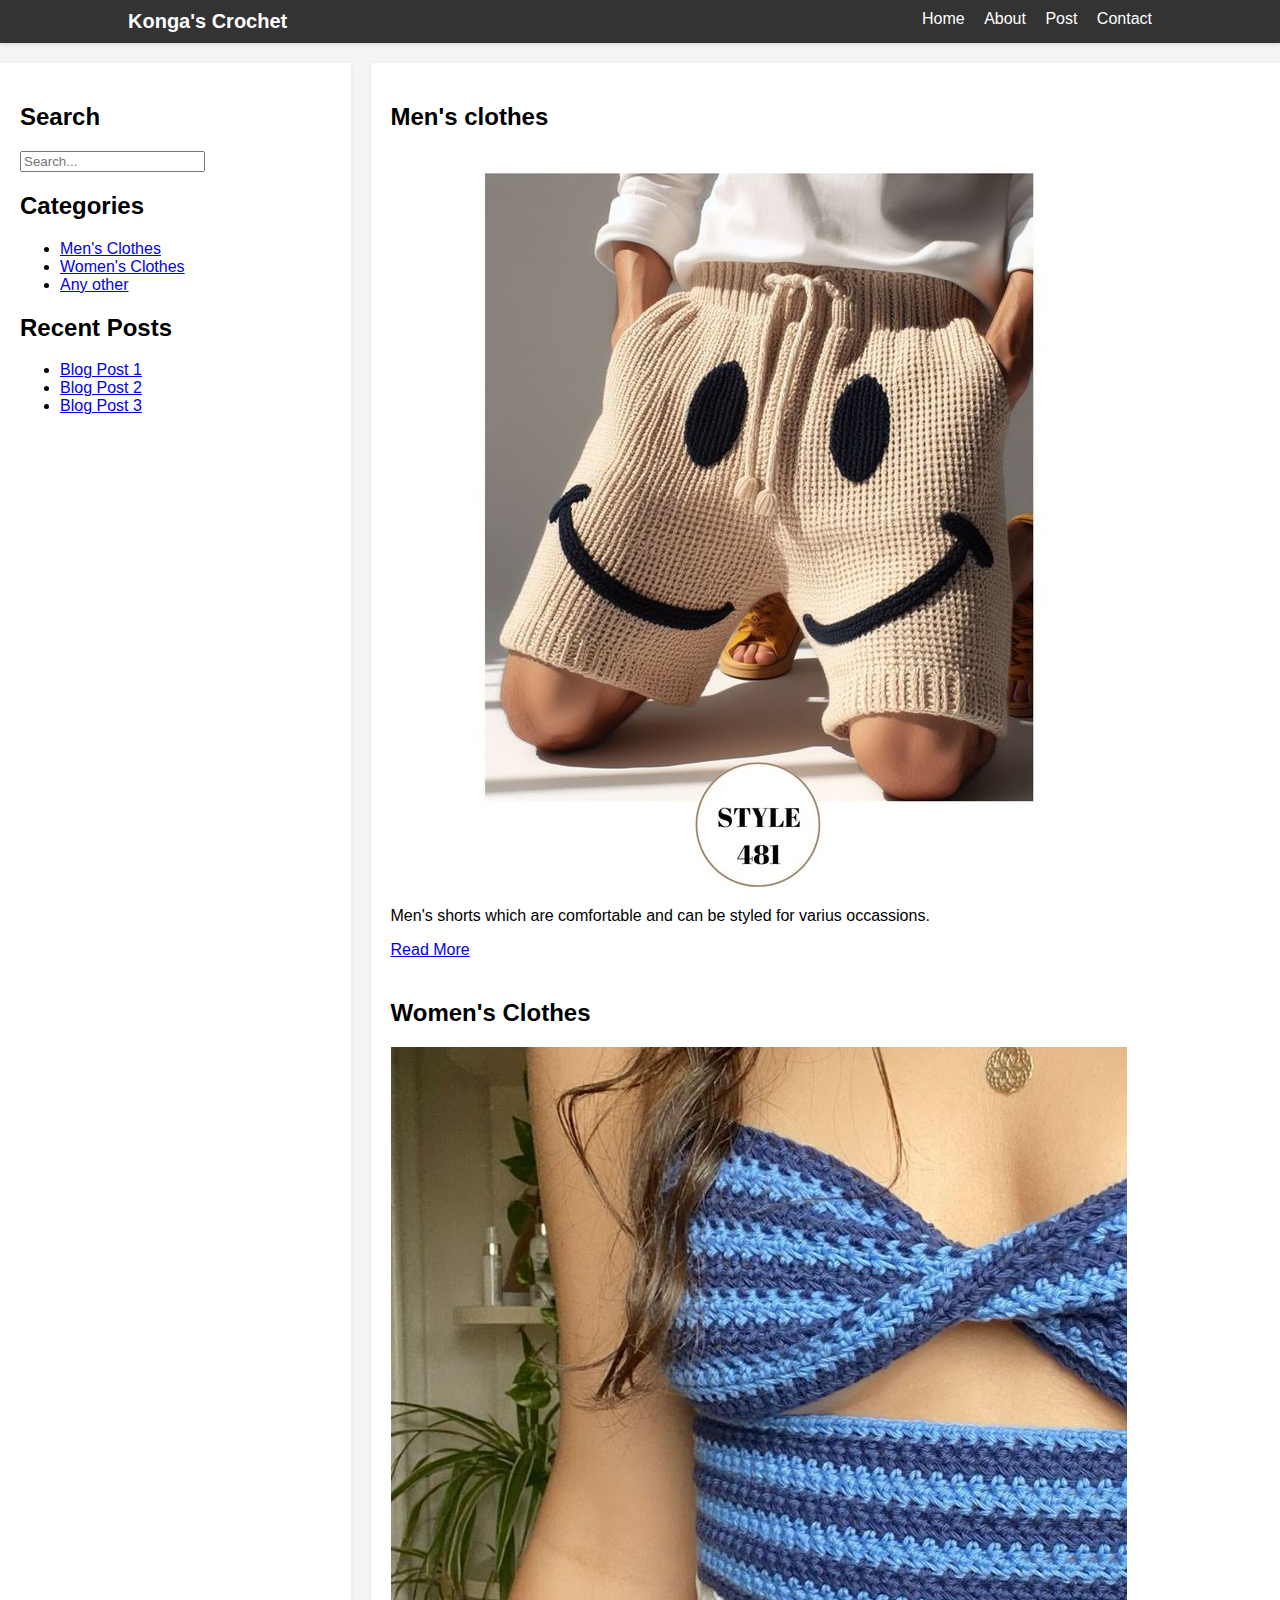
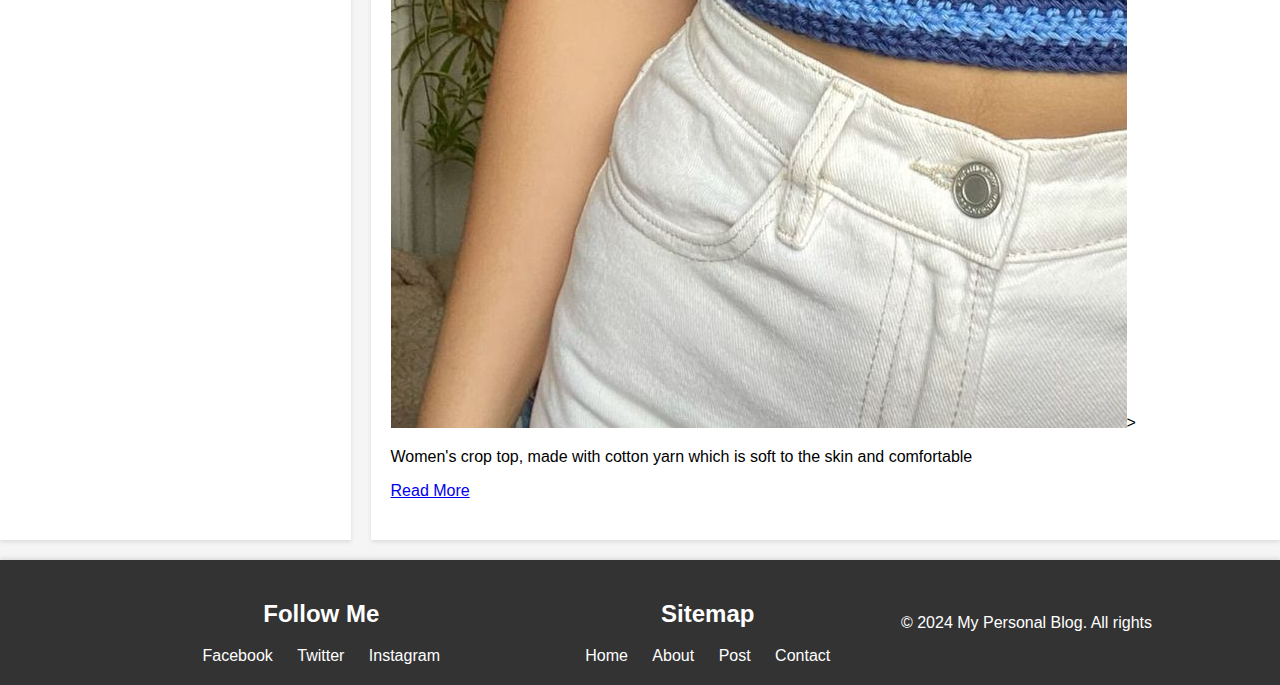
<file: index.html>
<!DOCTYPE html>
<html>
<head>
<title>Konga's Crochet</title>
<link rel="stylesheet" href="css/style.css">
</head>
<body>
<header>
<div class="header-content">
<div class="logo">
<h1>Konga's Crochet</h1>
</div>
<nav>
<ul>
<li><a href="index.html">Home</a></li>
<li><a href="about.html">About</a></li>
<li><a href="post.html">Post</a></li>
<li><a href="contact.html">Contact</a></li>
</ul>
</nav>
</div>
</header>
<main>
<aside class="sidebar">
<h2>Search</h2>
<input type="text" placeholder="Search...">
<h2>Categories</h2>
<ul>
<li><a href="#">Men's Clothes</a></li>
<li><a href="#">Women's Clothes</a></li>
<li><a href="#">Any other</a></li>
</ul>
<h2>Recent Posts</h2>
<ul>
<li><a href="#">Blog Post 1</a></li>
<li><a href="#">Blog Post 2</a></li>
<li><a href="#">Blog Post 3</a></li>
</ul>
</aside>
<section class="content">
<article class="blog-post">
<h2>Men's clothes</h2>
<img src="images/Summer Men's Shorts, Crochet Men's Beach Short, Smiley Face Men's Shorts, Smile Face Crochet Short for Men, Hand Knitted Crochet Shorts,.jpg" alt="Description of image">
<p>Men's shorts which are comfortable and can be styled for varius occassions.</p>
<a href="#">Read More</a>
</article>
<article class="blog-post">
<h2>Women's Clothes</h2>
<img src="images/Crochet Twisted Top Pattern PDF, Summer Top Crochet Pattern PDF,  DIY Top.jpg" alt="Description of image">>
<p>Women's crop top, made with cotton yarn which is soft to the skin and comfortable</p>
<a href="#">Read More</a>
</article>
</section>
</main>
<footer>
<div class="footer-content">
<div class="social-media">
<h2>Follow Me</h2>
<ul>
<li><a href="#">Facebook</a></li>
<li><a href="#">Twitter</a></li>
<li><a href="#">Instagram</a></li>
</ul>
</div>
<div class="sitemap">
<h2>Sitemap</h2>
<ul>
<li><a href="index.html">Home</a></li>
<li><a href="about.html">About</a></li>
<li><a href="post.html">Post</a></li>
<li><a href="contact.html">Contact</a></li>
</ul>
</div>
<p>&copy; 2024 My Personal Blog. All rights
</file>
<file: css/style.css>
html, body {
    height: 100%;
    margin: 0;
    padding: 0;
    font-family: Arial, sans-serif;
    background-color: #f5f5f5;
    }
    body {
    display: flex;
    flex-direction: column;
    }
    /* Header styles */
    .header-content, .main-content, .footer-content {
    width: 80%;
    margin: auto;
    }
    header {
    background: #333;
    color: #fff;
    padding: 10px 0;
    box-shadow: 0 2px 4px rgba(0, 0, 0, 0.1);
    }
    header .logo {
    display: inline-block;
    }
    header .logo h1 {
    font-size: 20px;
    margin: 0;
    padding: 0;
    }
    header nav {
    display: inline-block;
    float: right;
    }
    header nav ul {
    list-style: none;
    margin: 0;
    padding: 0;
    }
    header nav ul li {
    display: inline;
    margin-left: 15px;
    }
    header nav ul li a {
    color: #fff;
    text-decoration: none;
    font-size: 16px;
    transition: color 0.3s;
    }
    header nav ul li a:hover {
    color: #ffd700;
    }
    /* main styles */
    main {
    display: flex;
    flex: 1;
    margin: 20px 0;
    justify-content: space-between;
    }
    .sidebar {
    width: 25%;
    padding: 20px;
    background: #fff;
    box-shadow: 0 2px 4px rgba(0, 0, 0, 0.1);
    }
    .content {
    width: 70%;
    padding: 20px;
    background: #fff;
    box-shadow: 0 2px 4px rgba(0, 0, 0, 0.1);
    display: flex;
    flex-direction: column;
    margin-left: 20px; /* Added margin for space between sidebar and
    content */
    }
    .blog-post {
    margin-bottom: 20px;
    }
    .blog-post img {
    max-width: 100%;
    height: auto;
    }
    /* footer styles */
    footer {
    background: #333;
    color: #fff;
    text-align: center;
    padding: 20px 0;
    box-shadow: 0 -2px 4px rgba(0, 0, 0, 0.1);
    width: 100%;
    position: relative;
    }
    .footer-content {
    display: flex;
    justify-content: space-between;
    align-items: center;
    }
    .footer-content div {
    flex: 1;
    margin: 0 20px;
    }
    .footer-content ul {
    list-style: none;
    padding: 0;
    margin: 0;
    }
    .footer-content ul li {
    display: inline;
    margin: 0 10px;
    }
    .footer-content ul li a {
    color: #fff;
    text-decoration: none;
    transition: color 0.3s;
    }
    .footer-content ul li a:hover {
    color: #ffd700;
    }
    /* Contact form styles */
    .contact-section {
    width: 50%; /* Set the width of the contact form */
    max-width: 600px; /* Ensure the form doesn't get too wide on large
    screens */
    margin: auto; /* Center the form */
    background: #fff;
    padding: 20px;
    box-shadow: 0 2px 4px rgba(0, 0, 0, 0.1);
    }
    .contact-section h2 {
    text-align: center;
    }
    .contact-section form {
    display: flex;
    flex-direction: column;
    }
    .contact-section form label {
    margin-bottom: 10px;
    }
    .contact-section form input[type="text"],
    .contact-section form input[type="email"] {
    width: 100%;
    padding: 10px;
    margin-bottom: 20px;
    border: 1px solid #ccc;
    border-radius: 5px;
    box-sizing: border-box; /* Include padding and border in the element's
    total width and height */
    }
    .contact-section form input[type="submit"] {
    background: #333;
    color: #fff;
    padding: 10px 20px;
    border: none;
    border-radius: 5px;
    cursor: pointer;
    transition: background 0.3s;
    align-self: center; /* Center the submit button */
    }
    .contact-section form input
</file>
